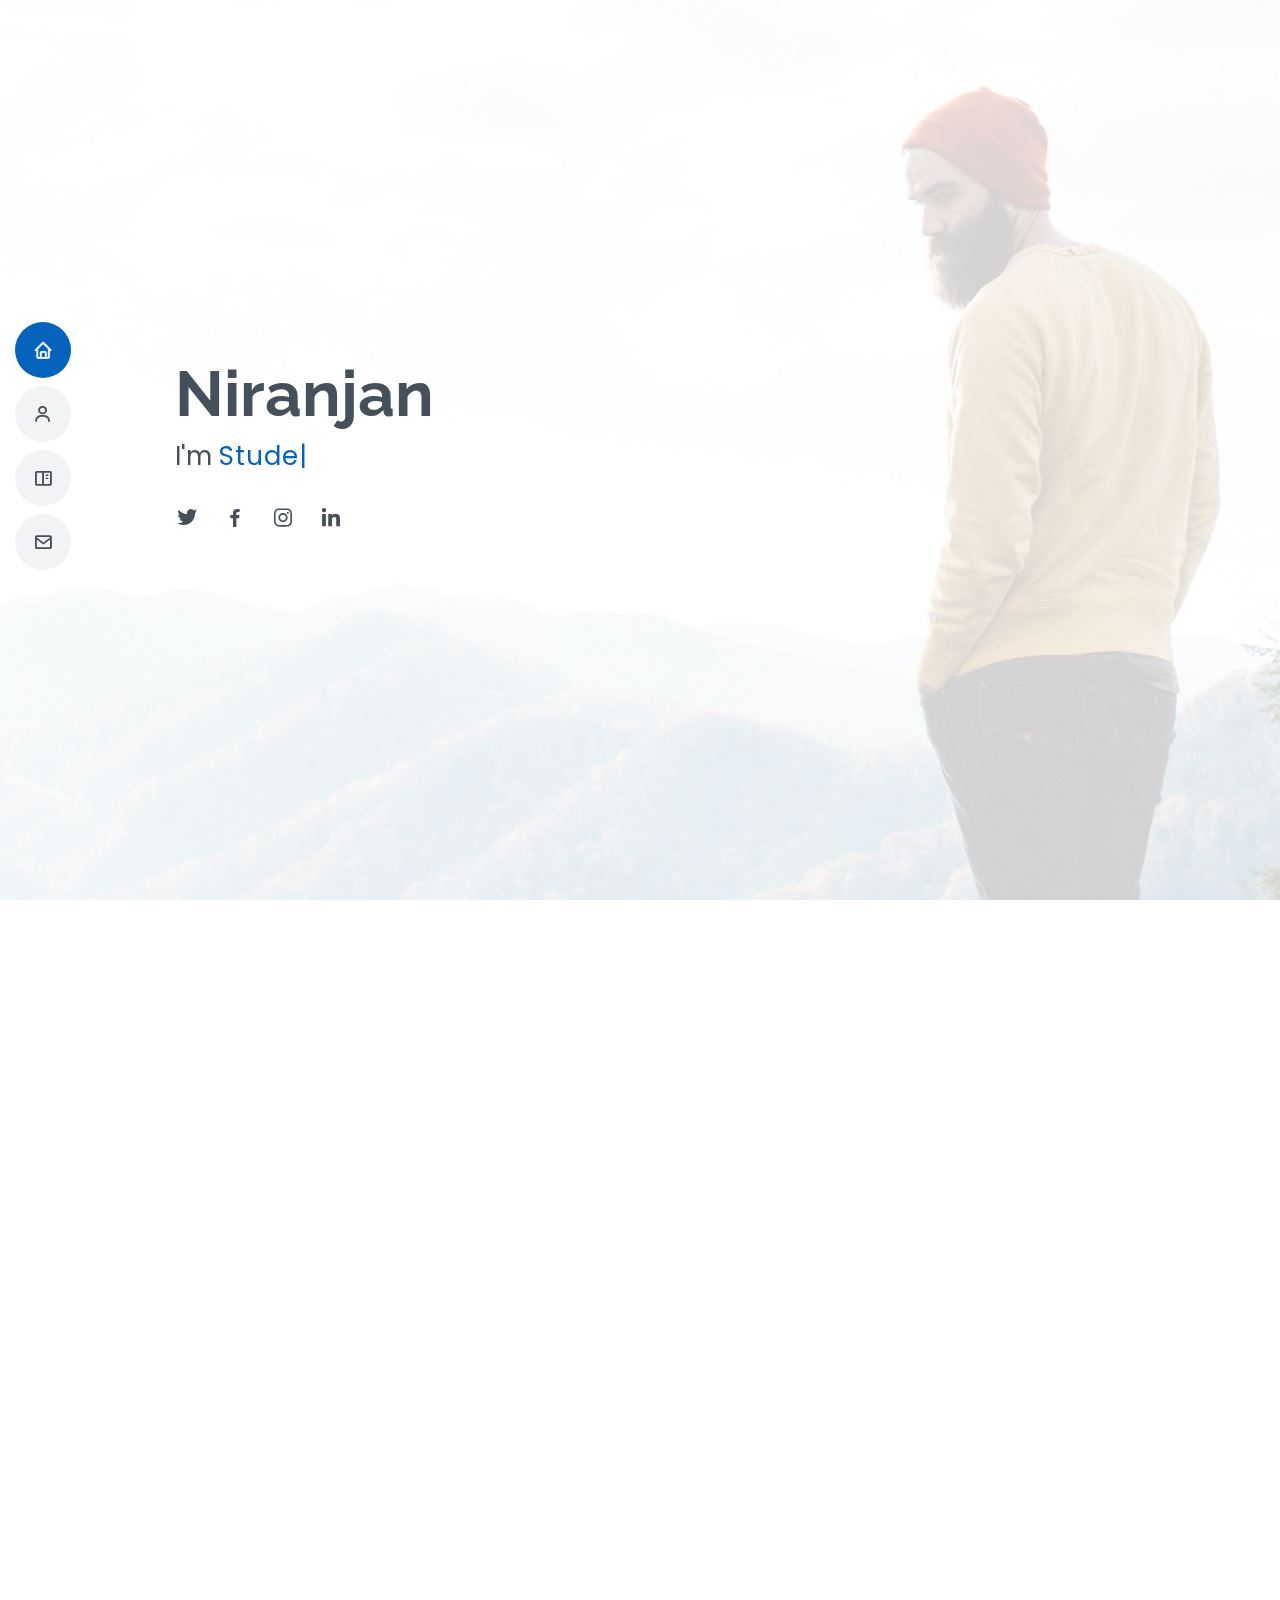
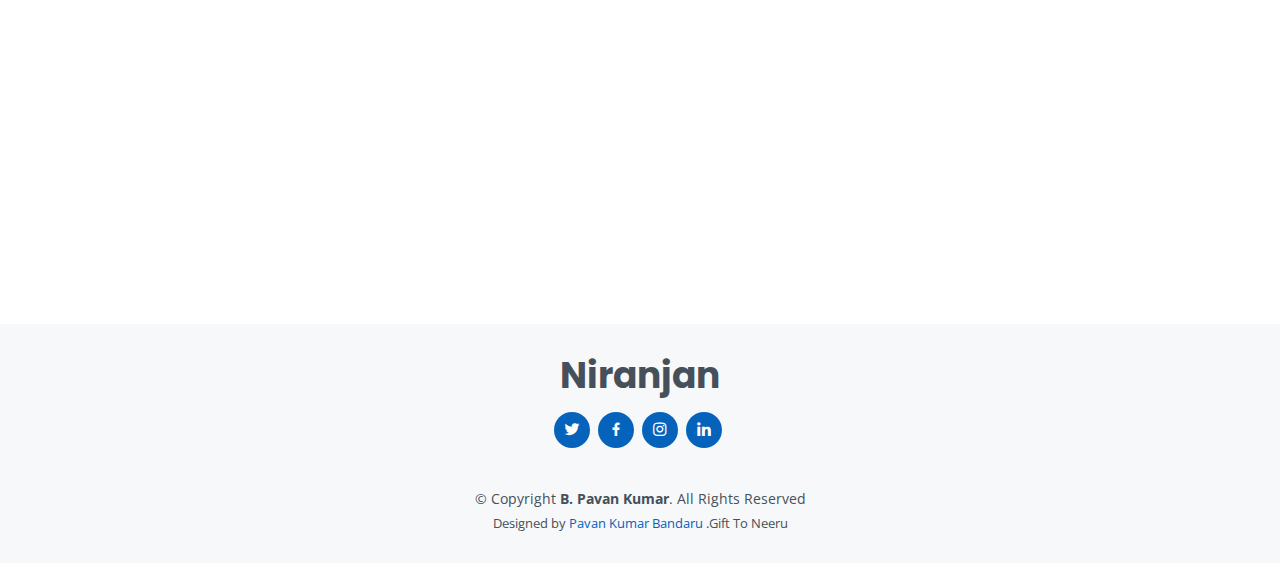
<file: index.html>
<!DOCTYPE html>
<html lang="en">

<head>
  <meta charset="utf-8">
  <meta content="width=device-width, initial-scale=1.0" name="viewport">

  <title>Niranjan - Neeru</title>
  <meta content="" name="descriptison">
  <meta content="" name="keywords">

  <!-- Favicons -->
  <link href="assets/img/favicon.png" rel="icon">
  <link href="assets/img/apple-touch-icon.png" rel="apple-touch-icon">

  <!-- Google Fonts -->
  <link href="https://fonts.googleapis.com/css?family=Open+Sans:300,300i,400,400i,600,600i,700,700i|Raleway:300,300i,400,400i,500,500i,600,600i,700,700i|Poppins:300,300i,400,400i,500,500i,600,600i,700,700i" rel="stylesheet">

  <!-- Vendor CSS Files -->
  <link href="assets/vendor/bootstrap/css/bootstrap.min.css" rel="stylesheet">
  <link href="assets/vendor/icofont/icofont.min.css" rel="stylesheet">
  <link href="assets/vendor/boxicons/css/boxicons.min.css" rel="stylesheet">
  <link href="assets/vendor/venobox/venobox.css" rel="stylesheet">
  <link href="assets/vendor/owl.carousel/assets/owl.carousel.min.css" rel="stylesheet">
  <link href="assets/vendor/aos/aos.css" rel="stylesheet">

  <!-- Template Main CSS File -->
  <link href="assets/css/style.css" rel="stylesheet">
</head>

<body>

  <!-- ======= Mobile nav toggle button ======= -->
  <button type="button" class="mobile-nav-toggle d-xl-none"><i class="icofont-navigation-menu"></i></button>

  <!-- ======= Header ======= -->
  <header id="header" class="d-flex flex-column justify-content-center">

    <nav class="nav-menu">
      <ul>
        <li class="active"><a href="#hero"><i class="bx bx-home"></i> <span>Home</span></a></li>
        <li><a href="#about"><i class="bx bx-user"></i> <span>About</span></a></li>
        <!-- li><a href="#resume"><i class="bx bx-file-blank"></i> <span>Resume</span></a></li> -->
        <li><a href="#portfolio"><i class="bx bx-book-content"></i> <span>Gallery Vault</span></a></li>
        <!--<li><a href="#services"><i class="bx bx-server"></i> <span>Services</span></a></li> -->
        <li><a href="#contact"><i class="bx bx-envelope"></i> <span>Contact</span></a></li>
      </ul>
    </nav><!-- .nav-menu -->

  </header><!-- End Header -->

  <!-- ======= Hero Section ======= -->
  <section id="hero" class="d-flex flex-column justify-content-center">
    <div class="container" data-aos="zoom-in" data-aos-delay="100">
      <h1>Niranjan</h1>
      <p>I'm <span class="typed" data-typed-items="Student, Programmer, Devloper"></span></p>


      <div class="social-links">
        <a href="https://mobile.twitter.com/Bpavankumarban1" class="twitter"><i class="bx bxl-twitter"></i></a>
        <a href="https://www.facebook.com/niranjan.neeru.108" class="facebook"><i class="bx bxl-facebook"></i></a>
        <a href="https://instagram.com/neeru14114?igshid=x6ccr3t9c3j7" class="instagram"><i class="bx bxl-instagram"></i></a>
        <a href="https://www.linkedin.com/in/b-pavan-kumar-a857451bb" class="linkedin"><i class="bx bxl-linkedin"></i></a>
      </div>
    </div>


  </section><!-- End Hero -->

  <main id="main">



    <!-- ======= About Section ======= -->
    <section id="about" class="about">
      <div class="container" data-aos="fade-up">

        <div class="section-title">
          <h2>About</h2>
          <p>Hi, My name is Niranjan iam a programmer and Student. I will Devlope the Web Based Applications like Websites and WebApps with my Lovely Team.</p>
        </div>

        <div class="row">
          <div class="col-lg-4">
            <img src="assets/img/profile-img.jpg" class="img-fluid" alt="">
          </div>
          <div class="col-lg-8 pt-4 pt-lg-0 content">
            <h3>Student &amp; Programmer</h3>
            <!-- <p class="font-italic">
              Lorem ipsum dolor sit amet, consectetur adipiscing elit, sed do eiusmod tempor incididunt ut labore et dolore
              magna aliqua.
            </p> -->
            <div class="row">
              <div class="col-lg-6">
                <ul>
                  <li><i class="icofont-rounded-right"></i> <strong>Birthday:</strong> 3 Mar 2003</li>
                  <li><i class="icofont-rounded-right"></i> <strong>Website:</strong> www.cyberfoxtechnology.tk</li>
                  <li><i class="icofont-rounded-right"></i> <strong>Phone:</strong> +91 99895 36264</li>
                  <li><i class="icofont-rounded-right"></i> <strong>City:</strong> Pileru, Chittor, AP, India</li>
                </ul>
              </div>
              <div class="col-lg-6">
                <ul>
                  <li><i class="icofont-rounded-right"></i> <strong>Age:</strong> 18+</li>
                  <li><i class="icofont-rounded-right"></i> <strong>Degree:</strong> Diploma</li>
                  <li><i class="icofont-rounded-right"></i> <strong>E-mail:</strong> niranjanneeruvemula@gmail.com</li>
                  <li><i class="icofont-rounded-right"></i> <strong>Freelance:</strong> Not Available</li>
                </ul>
              </div>
            </div>
            <p>
              <p>Dummy Text</p>

              Officiis eligendi itaque labore et dolorum mollitia officiis optio vero. Quisquam sunt adipisci omnis et ut. Nulla accusantium dolor incidunt officia tempore. Et eius omnis.
              Cupiditate ut dicta maxime officiis quidem quia. Sed et consectetur qui quia repellendus itaque neque. Aliquid amet quidem ut quaerat cupiditate. Ab et eum qui repellendus omnis culpa magni laudantium dolores.
            </p>
          </div>
        </div>
      </div>
    </section>
    <!-- End About Section -->

    <!-- ======= Facts Section ======= -->
    <section id="facts" class="facts">
      <div class="container" data-aos="fade-up">

        <div class="section-title">
          <h2>Facts</h2>
          <p>A company, abbreviated as co., is a legal entity representing an association of people, whether natural, legal or a mixture of both, with a specific objective. Company members share a common purpose and unite to achieve specific, declared goals. Companies take various forms, such as voluntary associations, which may include nonprofit organizations, business entities, whose aim is generating profit financial entities and banks, programs or educational institutions.</p>
        </div>

        <div class="row">

          <div class="col-lg-3 col-md-6">
            <div class="count-box">
              <i class="icofont-simple-smile"></i>
              <span data-toggle="counter-up">232</span>
              <p>Happy Clients</p>
            </div>
          </div>

          <div class="col-lg-3 col-md-6 mt-5 mt-md-0">
            <div class="count-box">
              <i class="icofont-document-folder"></i>
              <span data-toggle="counter-up">521</span>
              <p>Projects</p>
            </div>
          </div>

          <div class="col-lg-3 col-md-6 mt-5 mt-lg-0">
            <div class="count-box">
              <i class="icofont-live-support"></i>
              <span data-toggle="counter-up">1,463</span>
              <p>Hours Of Support</p>
            </div>
          </div>

          <div class="col-lg-3 col-md-6 mt-5 mt-lg-0">
            <div class="count-box">
              <i class="icofont-users-alt-5"></i>
              <span data-toggle="counter-up">15</span>
              <p>Hard Workers</p>
            </div>
          </div>

        </div>

      </div>
    </section><!-- End Facts Section -->

    <!-- ======= Skills Section ======= -->
    <section id="skills" class="skills section-bg">
      <div class="container" data-aos="fade-up">

        <div class="section-title">
          <h2>Skills</h2>
          <p>Highly creative and upbeat Programmer with 6 years’ experience building social media presence for real estate professionals and small business owners. Well-versed in social media marketing and analytics, content writing, video editing, and digital photography.</p>
        </div>

        <div class="row skills-content">

          <div class="col-lg-6">

            <div class="progress">
              <span class="skill">C language <i class="val">100%</i></span>
              <div class="progress-bar-wrap">
                <div class="progress-bar" role="progressbar" aria-valuenow="100" aria-valuemin="0" aria-valuemax="100"></div>
              </div>
            </div>

            <div class="progress">
              <span class="skill">Java <i class="val">90%</i></span>
              <div class="progress-bar-wrap">
                <div class="progress-bar" role="progressbar" aria-valuenow="90" aria-valuemin="0" aria-valuemax="100"></div>
              </div>
            </div>

            <div class="progress">
              <span class="skill">JavaScript <i class="val">85%</i></span>
              <div class="progress-bar-wrap">
                <div class="progress-bar" role="progressbar" aria-valuenow="75" aria-valuemin="0" aria-valuemax="100"></div>
              </div>
            </div>

          </div>

          <div class="col-lg-6">

            <div class="progress">
              <span class="skill">HTML/CSS <i class="val">80%</i></span>
              <div class="progress-bar-wrap">
                <div class="progress-bar" role="progressbar" aria-valuenow="80" aria-valuemin="0" aria-valuemax="100"></div>
              </div>
            </div>

            <div class="progress">
              <span class="skill">Python <i class="val">90%</i></span>
              <div class="progress-bar-wrap">
                <div class="progress-bar" role="progressbar" aria-valuenow="90" aria-valuemin="0" aria-valuemax="100"></div>
              </div>
            </div>

            <div class="progress">
              <span class="skill">PHP <i class="val">55%</i></span>
              <div class="progress-bar-wrap">
                <div class="progress-bar" role="progressbar" aria-valuenow="55" aria-valuemin="0" aria-valuemax="100"></div>
              </div>
            </div>

          </div>

        </div>

      </div>
    </section><!-- End Skills Section -->






<!-- 

if you want to add the resume section then copy and past the code frome res.html

-->








    <!-- ======= Portfolio Section ======= -->
    <section id="portfolio" class="portfolio section-bg">
      <div class="container" data-aos="fade-up">

        <div class="section-title">
          <h2>Gallery Vault</h2>
        </div>

        <div class="row">
          <div class="col-lg-12 d-flex justify-content-center" data-aos="fade-up" data-aos-delay="100">
            <ul id="portfolio-flters">
              <li data-filter="*" class="filter-active">Photos</li>
             <!-- <li data-filter=".filter-app">App</li>
              <li data-filter=".filter-card">Card</li>
              <li data-filter=".filter-web">Web</li>
            -->
            </ul>
          </div>
        </div>

        <div class="row portfolio-container" data-aos="fade-up" data-aos-delay="200">

          <div class="col-lg-4 col-md-6 portfolio-item filter-app">
            <div class="portfolio-wrap">
              <img src="assets/img/portfolio/p1.jpeg" class="img-fluid" alt="">
              <div class="portfolio-info">
                <h4>App 1</h4>
                <p>App</p>
                <div class="portfolio-links">
                  <a href="assets/img/portfolio/p1.jpeg" data-gall="portfolioGallery" class="venobox" title="App 1"><i class="bx bx-plus"></i></a>
                  <a href="portfolio-details.html" data-gall="portfolioDetailsGallery" data-vbtype="iframe" class="venobox" title="Portfolio Details"><i class="bx bx-link"></i></a>
                </div>
              </div>
            </div>
          </div>

          <div class="col-lg-4 col-md-6 portfolio-item filter-web">
            <div class="portfolio-wrap">
              <img src="assets/img/portfolio/p2.jpeg" class="img-fluid" alt="">
              <div class="portfolio-info">
                <h4>Web 3</h4>
                <p>Web</p>
                <div class="portfolio-links">
                  <a href="assets/img/portfolio/p2.jpeg" data-gall="portfolioGallery" class="venobox" title="Web 3"><i class="bx bx-plus"></i></a>
                  <a href="portfolio-details.html" data-gall="portfolioDetailsGallery" data-vbtype="iframe" class="venobox" title="Portfolio Details"><i class="bx bx-link"></i></a>
                </div>
              </div>
            </div>
          </div>

          <div class="col-lg-4 col-md-6 portfolio-item filter-app">
            <div class="portfolio-wrap">
              <img src="assets/img/portfolio/p3.jpeg" class="img-fluid" alt="">
              <div class="portfolio-info">
                <h4>App 2</h4>
                <p>App</p>
                <div class="portfolio-links">
                  <a href="assets/img/portfolio/p3.jpeg" data-gall="portfolioGallery" class="venobox" title="App 2"><i class="bx bx-plus"></i></a>
                  <a href="portfolio-details.html" data-gall="portfolioDetailsGallery" data-vbtype="iframe" class="venobox" title="Portfolio Details"><i class="bx bx-link"></i></a>
                </div>
              </div>
            </div>
          </div>

          <div class="col-lg-4 col-md-6 portfolio-item filter-card">
            <div class="portfolio-wrap">
              <img src="assets/img/portfolio/p4.jpeg" class="img-fluid" alt="">
              <div class="portfolio-info">
                <h4>Card 2</h4>
                <p>Card</p>
                <div class="portfolio-links">
                  <a href="assets/img/portfolio/p4.jpeg" data-gall="portfolioGallery" class="venobox" title="Card 2"><i class="bx bx-plus"></i></a>
                  <a href="portfolio-details.html" data-gall="portfolioDetailsGallery" data-vbtype="iframe" class="venobox" title="Portfolio Details"><i class="bx bx-link"></i></a>
                </div>
              </div>
            </div>
          </div>

          <div class="col-lg-4 col-md-6 portfolio-item filter-web">
            <div class="portfolio-wrap">
              <img src="assets/img/portfolio/p5.jpeg" class="img-fluid" alt="">
              <div class="portfolio-info">
                <h4>Web 2</h4>
                <p>Web</p>
                <div class="portfolio-links">
                  <a href="assets/img/portfolio/p5.jpeg" data-gall="portfolioGallery" class="venobox" title="Web 2"><i class="bx bx-plus"></i></a>
                  <a href="portfolio-details.html" data-gall="portfolioDetailsGallery" data-vbtype="iframe" class="venobox" title="Portfolio Details"><i class="bx bx-link"></i></a>
                </div>
              </div>
            </div>
          </div>

          <div class="col-lg-4 col-md-6 portfolio-item filter-app">
            <div class="portfolio-wrap">
              <img src="assets/img/portfolio/p6.jpeg" class="img-fluid" alt="">
              <div class="portfolio-info">
                <h4>App 3</h4>
                <p>App</p>
                <div class="portfolio-links">
                  <a href="assets/img/portfolio/p6.jpeg" data-gall="portfolioGallery" class="venobox" title="App 3"><i class="bx bx-plus"></i></a>
                </div>
              </div>
            </div>
          </div>

          <div class="col-lg-4 col-md-6 portfolio-item filter-card">
            <div class="portfolio-wrap">
              <img src="assets/img/portfolio/p7.jpeg" class="img-fluid" alt="">
              <div class="portfolio-info">
                <h4>Card 1</h4>
                <p>Card</p>
                <div class="portfolio-links">
                  <a href="assets/img/portfolio/p7.jpeg" data-gall="portfolioGallery" class="venobox" title="Card 1"><i class="bx bx-plus"></i></a>
                  <a href="portfolio-details.html" data-gall="portfolioDetailsGallery" data-vbtype="iframe" class="venobox" title="Portfolio Details"><i class="bx bx-link"></i></a>
                </div>
              </div>
            </div>
          </div>

          <div class="col-lg-4 col-md-6 portfolio-item filter-card">
            <div class="portfolio-wrap">
              <img src="assets/img/portfolio/p8.jpeg" class="img-fluid" alt="">
              <div class="portfolio-info">
                <h4>Card 3</h4>
                <p>Card</p>
                <div class="portfolio-links">
                  <a href="assets/img/portfolio/p8.jpeg" data-gall="portfolioGallery" class="venobox" title="Card 3"><i class="bx bx-plus"></i></a>
                  <a href="portfolio-details.html" data-gall="portfolioDetailsGallery" data-vbtype="iframe" class="venobox" title="Portfolio Details"><i class="bx bx-link"></i></a>
                </div>
              </div>
            </div>
          </div>

          <div class="col-lg-4 col-md-6 portfolio-item filter-web">
            <div class="portfolio-wrap">
              <img src="assets/img/portfolio/p9.jpeg" class="img-fluid" alt="">
              <div class="portfolio-info">
                <h4>Web 3</h4>
                <p>Web</p>
                <div class="portfolio-links">
                  <a href="assets/img/portfolio/p9.jpeg" data-gall="portfolioGallery" class="venobox" title="Web 3"><i class="bx bx-plus"></i></a>
                  <a href="portfolio-details.html" data-gall="portfolioDetailsGallery" data-vbtype="iframe" class="venobox" title="Portfolio Details"><i class="bx bx-link"></i></a>
                </div>
              </div>
            </div>
          </div>

        </div>

      </div>
    </section><!-- End Portfolio Section -->








    <!-- ======= Services Section ======= -->
    <!--
    <section id="services" class="services">
      <div class="container" data-aos="fade-up">

        <div class="section-title">
          <h2>Services</h2>
          <p>Magnam dolores commodi suscipit. Necessitatibus eius consequatur ex aliquid fuga eum quidem. Sit sint consectetur velit. Quisquam quos quisquam cupiditate. Et nemo qui impedit suscipit alias ea. Quia fugiat sit in iste officiis commodi quidem hic quas.</p>
        </div>

        <div class="row">

          <div class="col-lg-4 col-md-6 d-flex align-items-stretch" data-aos="zoom-in" data-aos-delay="100">
            <div class="icon-box iconbox-blue">
              <div class="icon">
                <svg width="100" height="100" viewBox="0 0 600 600" xmlns="http://www.w3.org/2000/svg">
                  <path stroke="none" stroke-width="0" fill="#f5f5f5" d="M300,521.0016835830174C376.1290562159157,517.8887921683347,466.0731472004068,529.7835943286574,510.70327084640275,468.03025145048787C554.3714126377745,407.6079735673963,508.03601936045806,328.9844924480964,491.2728898941984,256.3432110539036C474.5976632858925,184.082847569629,479.9380746630129,96.60480741107993,416.23090153303,58.64404602377083C348.86323505073057,18.502131276798302,261.93793281208167,40.57373210992963,193.5410806939664,78.93577620505333C130.42746243093433,114.334589627462,98.30271207620316,179.96522072025542,76.75703585869454,249.04625023123273C51.97151888228291,328.5150500222984,13.704378332031375,421.85034740162234,66.52175969318436,486.19268352777647C119.04800174914682,550.1803526380478,217.28368757567262,524.383925680826,300,521.0016835830174"></path>
                </svg>
                <i class="bx bxl-dribbble"></i>
              </div>
              <h4><a href="">Lorem Ipsum</a></h4>
              <p>Voluptatum deleniti atque corrupti quos dolores et quas molestias excepturi</p>
            </div>
          </div>

          <div class="col-lg-4 col-md-6 d-flex align-items-stretch mt-4 mt-md-0" data-aos="zoom-in" data-aos-delay="200">
            <div class="icon-box iconbox-orange ">
              <div class="icon">
                <svg width="100" height="100" viewBox="0 0 600 600" xmlns="http://www.w3.org/2000/svg">
                  <path stroke="none" stroke-width="0" fill="#f5f5f5" d="M300,582.0697525312426C382.5290701553225,586.8405444964366,449.9789794690241,525.3245884688669,502.5850820975895,461.55621195738473C556.606425686781,396.0723002908107,615.8543463187945,314.28637112970534,586.6730223649479,234.56875336149918C558.9533121215079,158.8439757836574,454.9685369536778,164.00468322053177,381.49747125262974,130.76875717737553C312.15926192815925,99.40240125094834,248.97055460311594,18.661163978235184,179.8680185752513,50.54337015887873C110.5421016452524,82.52863877960104,119.82277516462835,180.83849132639028,109.12597500060166,256.43424936330496C100.08760227029461,320.3096726198365,92.17705696193138,384.0621239912766,124.79988738764834,439.7174275375508C164.83382741302287,508.01625554203684,220.96474134820875,577.5009287672846,300,582.0697525312426"></path>
                </svg>
                <i class="bx bx-file"></i>
              </div>
              <h4><a href="">Sed Perspiciatis</a></h4>
              <p>Duis aute irure dolor in reprehenderit in voluptate velit esse cillum dolore</p>
            </div>
          </div>

          <div class="col-lg-4 col-md-6 d-flex align-items-stretch mt-4 mt-lg-0" data-aos="zoom-in" data-aos-delay="300">
            <div class="icon-box iconbox-pink">
              <div class="icon">
                <svg width="100" height="100" viewBox="0 0 600 600" xmlns="http://www.w3.org/2000/svg">
                  <path stroke="none" stroke-width="0" fill="#f5f5f5" d="M300,541.5067337569781C382.14930387511276,545.0595476570109,479.8736841581634,548.3450877840088,526.4010558755058,480.5488172755941C571.5218469581645,414.80211281144784,517.5187510058486,332.0715597781072,496.52539010469104,255.14436215662573C477.37192572678356,184.95920475031193,473.57363656557914,105.61284051026155,413.0603344069578,65.22779650032875C343.27470386102294,18.654635553484475,251.2091493199835,5.337323636656869,175.0934190732945,40.62881213300186C97.87086631185822,76.43348514350839,51.98124368387456,156.15599469081315,36.44837278890362,239.84606092416172C21.716077023791087,319.22268207091537,43.775223500013084,401.1760424656574,96.891909868211,461.97329694683043C147.22146801428983,519.5804099606455,223.5754009179313,538.201503339737,300,541.5067337569781"></path>
                </svg>
                <i class="bx bx-tachometer"></i>
              </div>
              <h4><a href="">Magni Dolores</a></h4>
              <p>Excepteur sint occaecat cupidatat non proident, sunt in culpa qui officia</p>
            </div>
          </div>

          <div class="col-lg-4 col-md-6 d-flex align-items-stretch mt-4" data-aos="zoom-in" data-aos-delay="100">
            <div class="icon-box iconbox-yellow">
              <div class="icon">
                <svg width="100" height="100" viewBox="0 0 600 600" xmlns="http://www.w3.org/2000/svg">
                  <path stroke="none" stroke-width="0" fill="#f5f5f5" d="M300,503.46388370962813C374.79870501325706,506.71871716319447,464.8034551963731,527.1746412648533,510.4981551193396,467.86667711651364C555.9287308511215,408.9015244558933,512.6030010748507,327.5744911775523,490.211057578863,256.5855673507754C471.097692560561,195.9906835881958,447.69079081568157,138.11976852964426,395.19560036434837,102.3242989838813C329.3053358748298,57.3949838291264,248.02791733380457,8.279543830951368,175.87071277845988,42.242879143198664C103.41431057327972,76.34704239035025,93.79494320519305,170.9812938413882,81.28167332365135,250.07896920659033C70.17666984294237,320.27484674793965,64.84698225790005,396.69656628748305,111.28512138212992,450.4950937839243C156.20124167950087,502.5303643271138,231.32542653798444,500.4755392045468,300,503.46388370962813"></path>
                </svg>
                <i class="bx bx-layer"></i>
              </div>
              <h4><a href="">Nemo Enim</a></h4>
              <p>At vero eos et accusamus et iusto odio dignissimos ducimus qui blanditiis</p>
            </div>
          </div>

          <div class="col-lg-4 col-md-6 d-flex align-items-stretch mt-4" data-aos="zoom-in" data-aos-delay="200">
            <div class="icon-box iconbox-red">
              <div class="icon">
                <svg width="100" height="100" viewBox="0 0 600 600" xmlns="http://www.w3.org/2000/svg">
                  <path stroke="none" stroke-width="0" fill="#f5f5f5" d="M300,532.3542879108572C369.38199826031484,532.3153073249985,429.10787420159085,491.63046689027357,474.5244479745417,439.17860296908856C522.8885846962883,383.3225815378663,569.1668002868075,314.3205725914397,550.7432151929288,242.7694973846089C532.6665558377875,172.5657663291529,456.2379748765914,142.6223662098291,390.3689995646985,112.34683881706744C326.66090330228417,83.06452184765237,258.84405631176094,53.51806209861945,193.32584062364296,78.48882559362697C121.61183558270385,105.82097193414197,62.805066853699245,167.19869350419734,48.57481801355237,242.6138429142374C34.843463184063346,315.3850353017275,76.69343916112496,383.4422959591041,125.22947124332185,439.3748458443577C170.7312796277747,491.8107796887764,230.57421082200815,532.3932930995766,300,532.3542879108572"></path>
                </svg>
                <i class="bx bx-slideshow"></i>
              </div>
              <h4><a href="">Dele Cardo</a></h4>
              <p>Quis consequatur saepe eligendi voluptatem consequatur dolor consequuntur</p>
            </div>
          </div>

          <div class="col-lg-4 col-md-6 d-flex align-items-stretch mt-4" data-aos="zoom-in" data-aos-delay="300">
            <div class="icon-box iconbox-teal">
              <div class="icon">
                <svg width="100" height="100" viewBox="0 0 600 600" xmlns="http://www.w3.org/2000/svg">
                  <path stroke="none" stroke-width="0" fill="#f5f5f5" d="M300,566.797414625762C385.7384707136149,576.1784315230908,478.7894351017131,552.8928747891023,531.9192734346935,484.94944893311C584.6109503024035,417.5663521118492,582.489472248146,322.67544863468447,553.9536738515405,242.03673114598146C529.1557734026468,171.96086150256528,465.24506316201064,127.66468636344209,395.9583748389544,100.7403814666027C334.2173773831606,76.7482773500951,269.4350130405921,84.62216499799875,207.1952322260088,107.2889140133804C132.92018162631612,134.33871894543012,41.79353780512637,160.00259165414826,22.644507872594943,236.69541883565114C3.319112789854554,314.0945973066697,72.72355303640163,379.243833228382,124.04198916343866,440.3218312028393C172.9286146004772,498.5055451809895,224.45579914871206,558.5317968840102,300,566.797414625762"></path>
                </svg>
                <i class="bx bx-arch"></i>
              </div>
              <h4><a href="">Divera Don</a></h4>
              <p>Modi nostrum vel laborum. Porro fugit error sit minus sapiente sit aspernatur</p>
            </div>
          </div>

        </div>

      </div>
    </section><!-- End Services Section -->






    <!-- ======= Testimonials Section ======= -->
    <section id="testimonials" class="testimonials section-bg">
      <div class="container" data-aos="fade-up">

        <div class="section-title">
          <h2>Team</h2>
        </div>

        <div class="owl-carousel testimonials-carousel" data-aos="zoom-in" data-aos-delay="100">

          <div class="testimonial-item">
            <img src="assets/img/testimonials/testimonials-1.jpg" class="testimonial-img" alt="">
            <h3>Pavan Kumar</h3>
            <h4>Ceo &amp; Founder</h4>
            <p>
              <i class="bx bxs-quote-alt-left quote-icon-left"></i>
              Proin iaculis purus consequat sem cure digni ssim donec porttitora entum suscipit rhoncus. Accusantium quam, ultricies eget id, aliquam eget nibh et. Maecen aliquam, risus at semper.
              <i class="bx bxs-quote-alt-right quote-icon-right"></i>
            </p>
          </div>

          <div class="testimonial-item">
            <img src="assets/img/testimonials/testimonials-2.jpg" class="testimonial-img" alt="">
            <h3>Mallikarjuna</h3>
            <h4>Designer</h4>
            <p>
              <i class="bx bxs-quote-alt-left quote-icon-left"></i>
              Export tempor illum tamen malis malis eram quae irure esse labore quem cillum quid cillum eram malis quorum velit fore eram velit sunt aliqua noster fugiat irure amet legam anim culpa.
              <i class="bx bxs-quote-alt-right quote-icon-right"></i>
            </p>
          </div>

          <div class="testimonial-item">
            <img src="assets/img/testimonials/testimonials-3.jpg" class="testimonial-img" alt="">
            <h3>Niranjan</h3>
            <h4>Owner</h4>
            <p>
              <i class="bx bxs-quote-alt-left quote-icon-left"></i>
              Enim nisi quem export duis labore cillum quae magna enim sint quorum nulla quem veniam duis minim tempor labore quem eram duis noster aute amet eram fore quis sint minim.
              <i class="bx bxs-quote-alt-right quote-icon-right"></i>
            </p>
          </div>
<!--
          <div class="testimonial-item">
            <img src="assets/img/testimonials/testimonials-4.jpg" class="testimonial-img" alt="">
            <h3>Matt Brandon</h3>
            <h4>Freelancer</h4>
            <p>
              <i class="bx bxs-quote-alt-left quote-icon-left"></i>
              Fugiat enim eram quae cillum dolore dolor amet nulla culpa multos export minim fugiat minim velit minim dolor enim duis veniam ipsum anim magna sunt elit fore quem dolore labore illum veniam.
              <i class="bx bxs-quote-alt-right quote-icon-right"></i>
            </p>
          </div>

          <div class="testimonial-item">
            <img src="assets/img/testimonials/testimonials-5.jpg" class="testimonial-img" alt="">
            <h3>John Larson</h3>
            <h4>Entrepreneur</h4>
            <p>
              <i class="bx bxs-quote-alt-left quote-icon-left"></i>
              Quis quorum aliqua sint quem legam fore sunt eram irure aliqua veniam tempor noster veniam enim culpa labore duis sunt culpa nulla illum cillum fugiat legam esse veniam culpa fore nisi cillum quid.
              <i class="bx bxs-quote-alt-right quote-icon-right"></i>
            </p>
          </div> -->

        </div>

      </div>
    </section><!-- End Testimonials Section -->

    <!-- ======= Contact Section ======= -->
    <section id="contact" class="contact">
      <div class="container" data-aos="fade-up">

        <div class="section-title">
          <h2>Contact</h2>
        </div>

        <div class="row mt-1">

          <div class="col-lg-4">
            <div class="info">
              <div class="address">
                <i class="icofont-google-map"></i>
                <h4>Location:</h4>
                <p>Pileru, Chittor, AP, India</p>
              </div>

              <div class="email">
                <i class="icofont-envelope"></i>
                <h4>Email:</h4>
                <p>niranjanneeruvemula998@gmail.com</p>
              </div>

              <div class="phone">
                <i class="icofont-phone"></i>
                <h4>Call:</h4>
                <p>+91 99895 36264</p>
              </div>

            </div>

          </div>

          <div class="col-lg-8 mt-5 mt-lg-0">

            <form action="forms/contact.php" method="post" role="form" class="php-email-form">
              <div class="form-row">
                <div class="col-md-6 form-group">
                  <input type="text" name="name" class="form-control" id="name" placeholder="Your Name" data-rule="minlen:4" data-msg="Please enter at least 4 chars" />
                  <div class="validate"></div>
                </div>
                <div class="col-md-6 form-group">
                  <input type="email" class="form-control" name="email" id="email" placeholder="Your Email" data-rule="email" data-msg="Please enter a valid email" />
                  <div class="validate"></div>
                </div>
              </div>
              <div class="form-group">
                <input type="text" class="form-control" name="subject" id="subject" placeholder="Subject" data-rule="minlen:4" data-msg="Please enter at least 8 chars of subject" />
                <div class="validate"></div>
              </div>
              <div class="form-group">
                <textarea class="form-control" name="message" rows="5" data-rule="required" data-msg="Please write something for us" placeholder="Message"></textarea>
                <div class="validate"></div>
              </div>
              <div class="mb-3">
                <div class="loading">Loading</div>
                <div class="error-message"></div>
                <div class="sent-message">Your message has been sent. Thank you!</div>
              </div>
              <div class="text-center"><button type="submit">Send Message</button></div>
            </form>

          </div>

        </div>

      </div>
    </section><!-- End Contact Section -->

  </main><!-- End # -->

  <!-- ======= Footer ======= -->
  <footer id="footer">
    <div class="container">
      <h3>Niranjan</h3>
      <!-- <p>Et aut eum quis fuga eos sunt ipsa nihil. Labore corporis magni eligendi fuga maxime saepe commodi placeat.</p> -->
      <div class="social-links">
        <a href="https://mobile.twitter.com/Bpavankumarban1" class="twitter"><i class="bx bxl-twitter"></i></a>
        <a href="https://www.facebook.com/niranjan.neeru.108" class="facebook"><i class="bx bxl-facebook"></i></a>
        <a href="https://instagram.com/neeru14114?igshid=x6ccr3t9c3j7" class="instagram"><i class="bx bxl-instagram"></i></a>
        <!-- <a href="#" class="google-plus"><i class="bx bxl-skype"></i></a> -->
        <a href="https://www.linkedin.com/in/b-pavan-kumar-a857451bb" class="linkedin"><i class="bx bxl-linkedin"></i></a>
      </div>
      <div class="copyright">
        &copy; Copyright <strong><span>B. Pavan Kumar</span></strong>. All Rights Reserved
      </div>
      <div class="credits">
        Designed by <a href="https://cyberfoxtechnology.tk/">Pavan Kumar Bandaru</a>
        <a>.Gift To Neeru</a>
      </div>
    </div>
  </footer><!-- End Footer -->

  <a href="#" class="back-to-top"><i class="bx bx-up-arrow-alt"></i></a>
  <div id="preloader"></div>

  <!-- Vendor JS Files -->
  <script src="assets/vendor/jquery/jquery.min.js"></script>
  <script src="assets/vendor/bootstrap/js/bootstrap.bundle.min.js"></script>
  <script src="assets/vendor/jquery.easing/jquery.easing.min.js"></script>
  <script src="assets/vendor/php-email-form/validate.js"></script>
  <script src="assets/vendor/waypoints/jquery.waypoints.min.js"></script>
  <script src="assets/vendor/counterup/counterup.min.js"></script>
  <script src="assets/vendor/isotope-layout/isotope.pkgd.min.js"></script>
  <script src="assets/vendor/venobox/venobox.min.js"></script>
  <script src="assets/vendor/owl.carousel/owl.carousel.min.js"></script>
  <script src="assets/vendor/typed.js/typed.min.js"></script>
  <script src="assets/vendor/aos/aos.js"></script>

  <!-- Template Main JS File -->
  <script src="assets/js/main.js"></script>

</body>

</html>
</file>
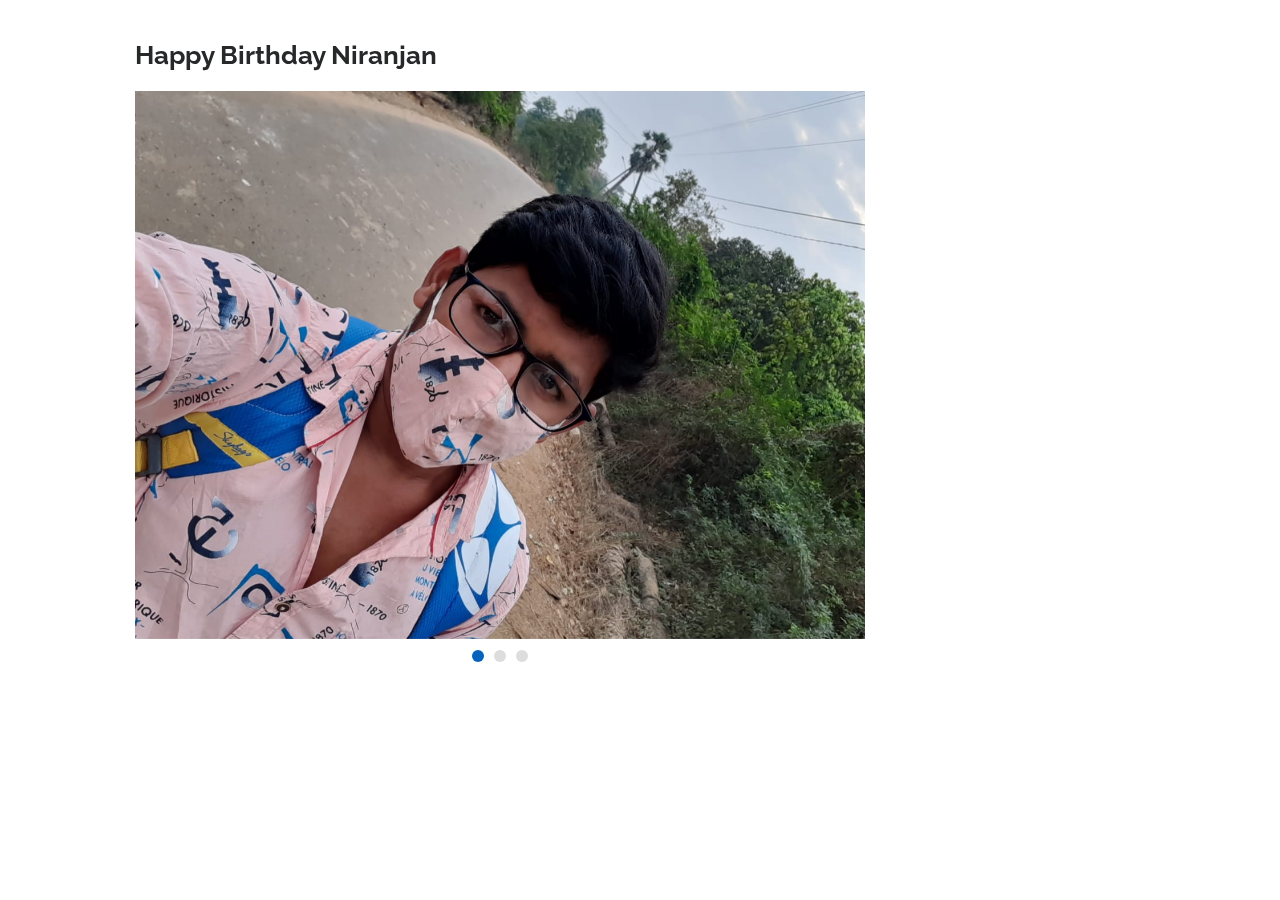
<file: portfolio-details.html>
<!DOCTYPE html>
<html lang="en">

<head>
  <meta charset="utf-8">
  <meta content="width=device-width, initial-scale=1.0" name="viewport">

  <title>Gallary Valute - Niranjans</title>
  <meta content="" name="descriptison">
  <meta content="" name="keywords">

  <!-- Favicons -->
  <link href="assets/img/favicon.png" rel="icon">
  <link href="assets/img/apple-touch-icon.png" rel="apple-touch-icon">

  <!-- Google Fonts -->
  <link href="https://fonts.googleapis.com/css?family=Open+Sans:300,300i,400,400i,600,600i,700,700i|Raleway:300,300i,400,400i,500,500i,600,600i,700,700i|Poppins:300,300i,400,400i,500,500i,600,600i,700,700i" rel="stylesheet">

  <!-- Vendor CSS Files -->
  <link href="assets/vendor/bootstrap/css/bootstrap.min.css" rel="stylesheet">
  <link href="assets/vendor/icofont/icofont.min.css" rel="stylesheet">
  <link href="assets/vendor/boxicons/css/boxicons.min.css" rel="stylesheet">
  <link href="assets/vendor/venobox/venobox.css" rel="stylesheet">
  <link href="assets/vendor/owl.carousel/assets/owl.carousel.min.css" rel="stylesheet">
  <link href="assets/vendor/aos/aos.css" rel="stylesheet">

  <!-- Template Main CSS File -->
  <link href="assets/css/style.css" rel="stylesheet">
</head>

<body>

  <main id="main">

    <!-- ======= Portfolio Details ======= -->
    <section id="portfolio-details" class="portfolio-details">
      <div class="container" data-aos="fade-up">

        <div class="row">

          <div class="col-lg-8">
            <h2 class="portfolio-title">Happy Birthday Niranjan</h2>
            <div class="owl-carousel portfolio-details-carousel">
              <img src="assets/img/portfolio/p10.jpeg" class="img-fluid" alt="">
              <img src="assets/img/portfolio/p11.jpeg" class="img-fluid" alt="">
              <img src="assets/img/portfolio/p12.jpeg" class="img-fluid" alt="">
            </div>

      </div>
    </section><!-- End Portfolio Details -->

  </main><!-- End #main -->

  <a href="#" class="back-to-top"><i class="bx bx-up-arrow-alt"></i></a>
  <div id="preloader"></div>

  <!-- Vendor JS Files -->
  <script src="assets/vendor/jquery/jquery.min.js"></script>
  <script src="assets/vendor/bootstrap/js/bootstrap.bundle.min.js"></script>
  <script src="assets/vendor/jquery.easing/jquery.easing.min.js"></script>
  <script src="assets/vendor/php-email-form/validate.js"></script>
  <script src="assets/vendor/waypoints/jquery.waypoints.min.js"></script>
  <script src="assets/vendor/counterup/counterup.min.js"></script>
  <script src="assets/vendor/isotope-layout/isotope.pkgd.min.js"></script>
  <script src="assets/vendor/venobox/venobox.min.js"></script>
  <script src="assets/vendor/owl.carousel/owl.carousel.min.js"></script>
  <script src="assets/vendor/typed.js/typed.min.js"></script>
  <script src="assets/vendor/aos/aos.js"></script>

  <!-- Template Main JS File -->
  <script src="assets/js/main.js"></script>

</body>

</html>
</file>
<file: assets/vendor/venobox/venobox.css>
/* ------ venobox.css --------*/
.vbox-overlay *, .vbox-overlay *:before, .vbox-overlay *:after{
    -webkit-backface-visibility: hidden;
    -webkit-box-sizing:border-box;
    -moz-box-sizing:border-box;
    box-sizing:border-box;
}
.vbox-overlay * { 
    -webkit-backface-visibility: visible;
    backface-visibility: visible;
}
.vbox-overlay{
    display: -webkit-flex;
    display: flex;
    -webkit-flex-direction: column;
    flex-direction: column;
    -webkit-justify-content: center;
    justify-content: center;
    -webkit-align-items: center;
    align-items: center;
    position: fixed;
    left: 0;
    top: 0;
    bottom: 0;
    right: 0;
    z-index: 999999;
}

/* ----- navigation ----- */
.vbox-title{
    width: 100%;
    height: 40px;
    float: left;
    text-align: center;
    line-height: 28px;
    font-size: 12px;
    padding: 6px 50px;
    overflow: hidden;
    position: fixed;
    display: none;
    left: 0;
    z-index: 89;
}
.vbox-close{
    cursor: pointer;
    position: fixed;
    top: -1px;
    right: 0;
    width: 50px;
    height: 40px;
    padding: 6px;
    display: block;
    background-position:10px center;
    overflow: hidden;
    font-size: 24px;
    line-height: 1;
    text-align: center;
    z-index: 99;
}
.vbox-left{
    cursor: pointer;
    position: fixed;
    left: 0;
    height: 40px;
    overflow: hidden;
    line-height: 28px;
    font-size: 12px;
    z-index: 99;
    display: flex;
    align-items:center;
}
.vbox-num{
    display: inline-block;
    margin: 6px 0 6px 15px;
}
/* ----- Social share ----- */
.vbox-share{
    line-height: 28px;
    font-size: 12px;
    overflow: hidden;
    position: fixed;
    left: 0;
    z-index: 98;
    display: flex;
    align-items:center;
    justify-content: center;
    width: 100%;
    text-align: center;
}
.vbox-share svg{
    max-height: 28px;
    width: 28px;
    z-index: 10;
    margin-left: 12px;
    margin-top: 6px;
    margin-bottom: 6px;
    vertical-align: middle;
}


/* ----- navigation ARROWS ----- */
.vbox-next, .vbox-prev{
    position: fixed;
    top: 50%;
    margin-top: -15px;
    overflow: hidden;
    cursor: pointer;
    display: block;
    width: 45px;
    height: 45px;
    z-index: 99;
}
.vbox-next span, .vbox-prev span{
    position: relative;
    width: 20px;
    height: 20px;
    border: 2px solid transparent;
    border-top-color: #B6B6B6;
    border-right-color: #B6B6B6;
    text-indent: -100px;
    position: absolute;
    top: 8px;
    display: block;
}
.vbox-prev{
    left: 15px;
}
.vbox-next{
    right: 15px;
}
.vbox-prev span{
    left: 10px;
    -ms-transform: rotate(-135deg);
    -webkit-transform: rotate(-135deg);
    transform: rotate(-135deg);
}
.vbox-next span{
    -ms-transform: rotate(45deg);
    -webkit-transform: rotate(45deg);
    transform: rotate(45deg);
    right: 10px;
}
/* ------- inline window ------ */
.vbox-inline{
    width: 420px;
    height: 315px;
    height: 70vh;
    padding: 10px;
    background: #fff;
    margin: 0 auto;
    overflow: auto;
    text-align: left;
}
/* ------- Video & iFrames window ------ */
.venoframe{
    max-width: 100%;
    width: 100%;
    border: none;
    width: 100%;
    height: 260px;
    height: 70vh;
}
.venoframe.vbvid{
    height: 260px;
}
@media (min-width: 768px) {
    .venoframe, .vbox-inline{
        width: 90%;
        height: 360px;
        height: 70vh;
    }
    .venoframe.vbvid{
        width: 640px;
        height: 360px;
    }
}
@media (min-width: 992px) {
    .venoframe, .vbox-inline{
        max-width: 1200px;
        width: 80%;
        height: 540px;
        height: 70vh;
    }
    .venoframe.vbvid{
        width: 960px;
        height: 540px;
    }
}
/* 
Please do NOT edit this part! 
or at least read this note: http://i.imgur.com/7C0ws9e.gif
*/
.vbox-open{
    overflow: hidden;
}
.vbox-container{
    position: absolute;
    left: 0;
    right: 0;
    top: 0;
    bottom: 0;
    overflow-x: hidden;
    overflow-y: scroll;
    overflow-scrolling: touch;
    -webkit-overflow-scrolling: touch;
    z-index: 20;
    max-height: 100%;

}

.vbox-content{
    text-align: center;
    float: left;
    width: 100%;
    position: relative;
    overflow: hidden;
    padding: 20px 4%;
}
.vbox-container img{
    max-width: 100%;
    height: auto;
}
.vbox-figlio{
    box-shadow: 0 0 12px rgba(0,0,0,0.19), 0 6px 6px rgba(0,0,0,0.23);
    max-width: 100%;
    text-align: initial;
}
img.vbox-figlio{
    -webkit-user-select: none;
-khtml-user-select: none;
-moz-user-select: none;
-o-user-select: none;
user-select: none;
}
.vbox-content.swipe-left{
    margin-left: -200px !important;
}
.vbox-content.swipe-right{
    margin-left: 200px !important;
}
.vbox-animated{
    webkit-transition: margin 300ms ease-out;
    transition: margin 300ms ease-out;
}

/* ---------- preloader ----------
 * SPINKIT 
 * http://tobiasahlin.com/spinkit/
-------------------------------- */
.sk-double-bounce,.sk-rotating-plane{width:40px;height:40px;margin:40px auto}.sk-rotating-plane{background-color:#333;-webkit-animation:sk-rotatePlane 1.2s infinite ease-in-out;animation:sk-rotatePlane 1.2s infinite ease-in-out}@-webkit-keyframes sk-rotatePlane{0%{-webkit-transform:perspective(120px) rotateX(0) rotateY(0);transform:perspective(120px) rotateX(0) rotateY(0)}50%{-webkit-transform:perspective(120px) rotateX(-180.1deg) rotateY(0);transform:perspective(120px) rotateX(-180.1deg) rotateY(0)}100%{-webkit-transform:perspective(120px) rotateX(-180deg) rotateY(-179.9deg);transform:perspective(120px) rotateX(-180deg) rotateY(-179.9deg)}}@keyframes sk-rotatePlane{0%{-webkit-transform:perspective(120px) rotateX(0) rotateY(0);transform:perspective(120px) rotateX(0) rotateY(0)}50%{-webkit-transform:perspective(120px) rotateX(-180.1deg) rotateY(0);transform:perspective(120px) rotateX(-180.1deg) rotateY(0)}100%{-webkit-transform:perspective(120px) rotateX(-180deg) rotateY(-179.9deg);transform:perspective(120px) rotateX(-180deg) rotateY(-179.9deg)}}.sk-double-bounce{position:relative}.sk-double-bounce .sk-child{width:100%;height:100%;border-radius:50%;background-color:#333;opacity:.6;position:absolute;top:0;left:0;-webkit-animation:sk-doubleBounce 2s infinite ease-in-out;animation:sk-doubleBounce 2s infinite ease-in-out}.sk-chasing-dots .sk-child,.sk-spinner-pulse,.sk-three-bounce .sk-child{background-color:#333;border-radius:100%}.sk-double-bounce .sk-double-bounce2{-webkit-animation-delay:-1s;animation-delay:-1s}@-webkit-keyframes sk-doubleBounce{0%,100%{-webkit-transform:scale(0);transform:scale(0)}50%{-webkit-transform:scale(1);transform:scale(1)}}@keyframes sk-doubleBounce{0%,100%{-webkit-transform:scale(0);transform:scale(0)}50%{-webkit-transform:scale(1);transform:scale(1)}}.sk-wave{margin:40px auto;width:50px;height:40px;text-align:center;font-size:10px}.sk-wave .sk-rect{background-color:#333;height:100%;width:6px;display:inline-block;-webkit-animation:sk-waveStretchDelay 1.2s infinite ease-in-out;animation:sk-waveStretchDelay 1.2s infinite ease-in-out}.sk-wave .sk-rect1{-webkit-animation-delay:-1.2s;animation-delay:-1.2s}.sk-wave .sk-rect2{-webkit-animation-delay:-1.1s;animation-delay:-1.1s}.sk-wave .sk-rect3{-webkit-animation-delay:-1s;animation-delay:-1s}.sk-wave .sk-rect4{-webkit-animation-delay:-.9s;animation-delay:-.9s}.sk-wave .sk-rect5{-webkit-animation-delay:-.8s;animation-delay:-.8s}@-webkit-keyframes sk-waveStretchDelay{0%,100%,40%{-webkit-transform:scaleY(.4);transform:scaleY(.4)}20%{-webkit-transform:scaleY(1);transform:scaleY(1)}}@keyframes sk-waveStretchDelay{0%,100%,40%{-webkit-transform:scaleY(.4);transform:scaleY(.4)}20%{-webkit-transform:scaleY(1);transform:scaleY(1)}}.sk-wandering-cubes{margin:40px auto;width:40px;height:40px;position:relative}.sk-wandering-cubes .sk-cube{background-color:#333;width:10px;height:10px;position:absolute;top:0;left:0;-webkit-animation:sk-wanderingCube 1.8s ease-in-out -1.8s infinite both;animation:sk-wanderingCube 1.8s ease-in-out -1.8s infinite both}.sk-chasing-dots,.sk-spinner-pulse{width:40px;height:40px;margin:40px auto}.sk-wandering-cubes .sk-cube2{-webkit-animation-delay:-.9s;animation-delay:-.9s}@-webkit-keyframes sk-wanderingCube{0%{-webkit-transform:rotate(0);transform:rotate(0)}25%{-webkit-transform:translateX(30px) rotate(-90deg) scale(.5);transform:translateX(30px) rotate(-90deg) scale(.5)}50%{-webkit-transform:translateX(30px) translateY(30px) rotate(-179deg);transform:translateX(30px) translateY(30px) rotate(-179deg)}50.1%{-webkit-transform:translateX(30px) translateY(30px) rotate(-180deg);transform:translateX(30px) translateY(30px) rotate(-180deg)}75%{-webkit-transform:translateX(0) translateY(30px) rotate(-270deg) scale(.5);transform:translateX(0) translateY(30px) rotate(-270deg) scale(.5)}100%{-webkit-transform:rotate(-360deg);transform:rotate(-360deg)}}@keyframes sk-wanderingCube{0%{-webkit-transform:rotate(0);transform:rotate(0)}25%{-webkit-transform:translateX(30px) rotate(-90deg) scale(.5);transform:translateX(30px) rotate(-90deg) scale(.5)}50%{-webkit-transform:translateX(30px) translateY(30px) rotate(-179deg);transform:translateX(30px) translateY(30px) rotate(-179deg)}50.1%{-webkit-transform:translateX(30px) translateY(30px) rotate(-180deg);transform:translateX(30px) translateY(30px) rotate(-180deg)}75%{-webkit-transform:translateX(0) translateY(30px) rotate(-270deg) scale(.5);transform:translateX(0) translateY(30px) rotate(-270deg) scale(.5)}100%{-webkit-transform:rotate(-360deg);transform:rotate(-360deg)}}.sk-spinner-pulse{-webkit-animation:sk-pulseScaleOut 1s infinite ease-in-out;animation:sk-pulseScaleOut 1s infinite ease-in-out}@-webkit-keyframes sk-pulseScaleOut{0%{-webkit-transform:scale(0);transform:scale(0)}100%{-webkit-transform:scale(1);transform:scale(1);opacity:0}}@keyframes sk-pulseScaleOut{0%{-webkit-transform:scale(0);transform:scale(0)}100%{-webkit-transform:scale(1);transform:scale(1);opacity:0}}.sk-chasing-dots{position:relative;text-align:center;-webkit-animation:sk-chasingDotsRotate 2s infinite linear;animation:sk-chasingDotsRotate 2s infinite linear}.sk-chasing-dots .sk-child{width:60%;height:60%;display:inline-block;position:absolute;top:0;-webkit-animation:sk-chasingDotsBounce 2s infinite ease-in-out;animation:sk-chasingDotsBounce 2s infinite ease-in-out}.sk-chasing-dots .sk-dot2{top:auto;bottom:0;-webkit-animation-delay:-1s;animation-delay:-1s}@-webkit-keyframes sk-chasingDotsRotate{100%{-webkit-transform:rotate(360deg);transform:rotate(360deg)}}@keyframes sk-chasingDotsRotate{100%{-webkit-transform:rotate(360deg);transform:rotate(360deg)}}@-webkit-keyframes sk-chasingDotsBounce{0%,100%{-webkit-transform:scale(0);transform:scale(0)}50%{-webkit-transform:scale(1);transform:scale(1)}}@keyframes sk-chasingDotsBounce{0%,100%{-webkit-transform:scale(0);transform:scale(0)}50%{-webkit-transform:scale(1);transform:scale(1)}}.sk-three-bounce{margin:40px auto;width:80px;text-align:center}.sk-three-bounce .sk-child{width:20px;height:20px;display:inline-block;-webkit-animation:sk-three-bounce 1.4s ease-in-out 0s infinite both;animation:sk-three-bounce 1.4s ease-in-out 0s infinite both}.sk-circle .sk-child:before,.sk-fading-circle .sk-circle:before{display:block;border-radius:100%;content:'';background-color:#333}.sk-three-bounce .sk-bounce1{-webkit-animation-delay:-.32s;animation-delay:-.32s}.sk-three-bounce .sk-bounce2{-webkit-animation-delay:-.16s;animation-delay:-.16s}@-webkit-keyframes sk-three-bounce{0%,100%,80%{-webkit-transform:scale(0);transform:scale(0)}40%{-webkit-transform:scale(1);transform:scale(1)}}@keyframes sk-three-bounce{0%,100%,80%{-webkit-transform:scale(0);transform:scale(0)}40%{-webkit-transform:scale(1);transform:scale(1)}}.sk-circle{margin:40px auto;width:40px;height:40px;position:relative}.sk-circle .sk-child{width:100%;height:100%;position:absolute;left:0;top:0}.sk-circle .sk-child:before{margin:0 auto;width:15%;height:15%;-webkit-animation:sk-circleBounceDelay 1.2s infinite ease-in-out both;animation:sk-circleBounceDelay 1.2s infinite ease-in-out both}.sk-circle .sk-circle2{-webkit-transform:rotate(30deg);-ms-transform:rotate(30deg);transform:rotate(30deg)}.sk-circle .sk-circle3{-webkit-transform:rotate(60deg);-ms-transform:rotate(60deg);transform:rotate(60deg)}.sk-circle .sk-circle4{-webkit-transform:rotate(90deg);-ms-transform:rotate(90deg);transform:rotate(90deg)}.sk-circle .sk-circle5{-webkit-transform:rotate(120deg);-ms-transform:rotate(120deg);transform:rotate(120deg)}.sk-circle .sk-circle6{-webkit-transform:rotate(150deg);-ms-transform:rotate(150deg);transform:rotate(150deg)}.sk-circle .sk-circle7{-webkit-transform:rotate(180deg);-ms-transform:rotate(180deg);transform:rotate(180deg)}.sk-circle .sk-circle8{-webkit-transform:rotate(210deg);-ms-transform:rotate(210deg);transform:rotate(210deg)}.sk-circle .sk-circle9{-webkit-transform:rotate(240deg);-ms-transform:rotate(240deg);transform:rotate(240deg)}.sk-circle .sk-circle10{-webkit-transform:rotate(270deg);-ms-transform:rotate(270deg);transform:rotate(270deg)}.sk-circle .sk-circle11{-webkit-transform:rotate(300deg);-ms-transform:rotate(300deg);transform:rotate(300deg)}.sk-circle .sk-circle12{-webkit-transform:rotate(330deg);-ms-transform:rotate(330deg);transform:rotate(330deg)}.sk-circle .sk-circle2:before{-webkit-animation-delay:-1.1s;animation-delay:-1.1s}.sk-circle .sk-circle3:before{-webkit-animation-delay:-1s;animation-delay:-1s}.sk-circle .sk-circle4:before{-webkit-animation-delay:-.9s;animation-delay:-.9s}.sk-circle .sk-circle5:before{-webkit-animation-delay:-.8s;animation-delay:-.8s}.sk-circle .sk-circle6:before{-webkit-animation-delay:-.7s;animation-delay:-.7s}.sk-circle .sk-circle7:before{-webkit-animation-delay:-.6s;animation-delay:-.6s}.sk-circle .sk-circle8:before{-webkit-animation-delay:-.5s;animation-delay:-.5s}.sk-circle .sk-circle9:before{-webkit-animation-delay:-.4s;animation-delay:-.4s}.sk-circle .sk-circle10:before{-webkit-animation-delay:-.3s;animation-delay:-.3s}.sk-circle .sk-circle11:before{-webkit-animation-delay:-.2s;animation-delay:-.2s}.sk-circle .sk-circle12:before{-webkit-animation-delay:-.1s;animation-delay:-.1s}@-webkit-keyframes sk-circleBounceDelay{0%,100%,80%{-webkit-transform:scale(0);transform:scale(0)}40%{-webkit-transform:scale(1);transform:scale(1)}}@keyframes sk-circleBounceDelay{0%,100%,80%{-webkit-transform:scale(0);transform:scale(0)}40%{-webkit-transform:scale(1);transform:scale(1)}}.sk-cube-grid{width:40px;height:40px;margin:40px auto}.sk-cube-grid .sk-cube{width:33.33%;height:33.33%;background-color:#333;float:left;-webkit-animation:sk-cubeGridScaleDelay 1.3s infinite ease-in-out;animation:sk-cubeGridScaleDelay 1.3s infinite ease-in-out}.sk-cube-grid .sk-cube1{-webkit-animation-delay:.2s;animation-delay:.2s}.sk-cube-grid .sk-cube2{-webkit-animation-delay:.3s;animation-delay:.3s}.sk-cube-grid .sk-cube3{-webkit-animation-delay:.4s;animation-delay:.4s}.sk-cube-grid .sk-cube4{-webkit-animation-delay:.1s;animation-delay:.1s}.sk-cube-grid .sk-cube5{-webkit-animation-delay:.2s;animation-delay:.2s}.sk-cube-grid .sk-cube6{-webkit-animation-delay:.3s;animation-delay:.3s}.sk-cube-grid .sk-cube7{-webkit-animation-delay:0ms;animation-delay:0ms}.sk-cube-grid .sk-cube8{-webkit-animation-delay:.1s;animation-delay:.1s}.sk-cube-grid .sk-cube9{-webkit-animation-delay:.2s;animation-delay:.2s}@-webkit-keyframes sk-cubeGridScaleDelay{0%,100%,70%{-webkit-transform:scale3D(1,1,1);transform:scale3D(1,1,1)}35%{-webkit-transform:scale3D(0,0,1);transform:scale3D(0,0,1)}}@keyframes sk-cubeGridScaleDelay{0%,100%,70%{-webkit-transform:scale3D(1,1,1);transform:scale3D(1,1,1)}35%{-webkit-transform:scale3D(0,0,1);transform:scale3D(0,0,1)}}.sk-fading-circle{margin:40px auto;width:40px;height:40px;position:relative}.sk-fading-circle .sk-circle{width:100%;height:100%;position:absolute;left:0;top:0}.sk-fading-circle .sk-circle:before{margin:0 auto;width:15%;height:15%;-webkit-animation:sk-circleFadeDelay 1.2s infinite ease-in-out both;animation:sk-circleFadeDelay 1.2s infinite ease-in-out both}.sk-fading-circle .sk-circle2{-webkit-transform:rotate(30deg);-ms-transform:rotate(30deg);transform:rotate(30deg)}.sk-fading-circle .sk-circle3{-webkit-transform:rotate(60deg);-ms-transform:rotate(60deg);transform:rotate(60deg)}.sk-fading-circle .sk-circle4{-webkit-transform:rotate(90deg);-ms-transform:rotate(90deg);transform:rotate(90deg)}.sk-fading-circle .sk-circle5{-webkit-transform:rotate(120deg);-ms-transform:rotate(120deg);transform:rotate(120deg)}.sk-fading-circle .sk-circle6{-webkit-transform:rotate(150deg);-ms-transform:rotate(150deg);transform:rotate(150deg)}.sk-fading-circle .sk-circle7{-webkit-transform:rotate(180deg);-ms-transform:rotate(180deg);transform:rotate(180deg)}.sk-fading-circle .sk-circle8{-webkit-transform:rotate(210deg);-ms-transform:rotate(210deg);transform:rotate(210deg)}.sk-fading-circle .sk-circle9{-webkit-transform:rotate(240deg);-ms-transform:rotate(240deg);transform:rotate(240deg)}.sk-fading-circle .sk-circle10{-webkit-transform:rotate(270deg);-ms-transform:rotate(270deg);transform:rotate(270deg)}.sk-fading-circle .sk-circle11{-webkit-transform:rotate(300deg);-ms-transform:rotate(300deg);transform:rotate(300deg)}.sk-fading-circle .sk-circle12{-webkit-transform:rotate(330deg);-ms-transform:rotate(330deg);transform:rotate(330deg)}.sk-fading-circle .sk-circle2:before{-webkit-animation-delay:-1.1s;animation-delay:-1.1s}.sk-fading-circle .sk-circle3:before{-webkit-animation-delay:-1s;animation-delay:-1s}.sk-fading-circle .sk-circle4:before{-webkit-animation-delay:-.9s;animation-delay:-.9s}.sk-fading-circle .sk-circle5:before{-webkit-animation-delay:-.8s;animation-delay:-.8s}.sk-fading-circle .sk-circle6:before{-webkit-animation-delay:-.7s;animation-delay:-.7s}.sk-fading-circle .sk-circle7:before{-webkit-animation-delay:-.6s;animation-delay:-.6s}.sk-fading-circle .sk-circle8:before{-webkit-animation-delay:-.5s;animation-delay:-.5s}.sk-fading-circle .sk-circle9:before{-webkit-animation-delay:-.4s;animation-delay:-.4s}.sk-fading-circle .sk-circle10:before{-webkit-animation-delay:-.3s;animation-delay:-.3s}.sk-fading-circle .sk-circle11:before{-webkit-animation-delay:-.2s;animation-delay:-.2s}.sk-fading-circle .sk-circle12:before{-webkit-animation-delay:-.1s;animation-delay:-.1s}@-webkit-keyframes sk-circleFadeDelay{0%,100%,39%{opacity:0}40%{opacity:1}}@keyframes sk-circleFadeDelay{0%,100%,39%{opacity:0}40%{opacity:1}}.sk-folding-cube{margin:40px auto;width:40px;height:40px;position:relative;-webkit-transform:rotateZ(45deg);transform:rotateZ(45deg)}.sk-folding-cube .sk-cube{float:left;width:50%;height:50%;position:relative;-webkit-transform:scale(1.1);-ms-transform:scale(1.1);transform:scale(1.1)}.sk-folding-cube .sk-cube:before{content:'';position:absolute;top:0;left:0;width:100%;height:100%;background-color:#333;-webkit-animation:sk-foldCubeAngle 2.4s infinite linear both;animation:sk-foldCubeAngle 2.4s infinite linear both;-webkit-transform-origin:100% 100%;-ms-transform-origin:100% 100%;transform-origin:100% 100%}.sk-folding-cube .sk-cube2{-webkit-transform:scale(1.1) rotateZ(90deg);transform:scale(1.1) rotateZ(90deg)}.sk-folding-cube .sk-cube3{-webkit-transform:scale(1.1) rotateZ(180deg);transform:scale(1.1) rotateZ(180deg)}.sk-folding-cube .sk-cube4{-webkit-transform:scale(1.1) rotateZ(270deg);transform:scale(1.1) rotateZ(270deg)}.sk-folding-cube .sk-cube2:before{-webkit-animation-delay:.3s;animation-delay:.3s}.sk-folding-cube .sk-cube3:before{-webkit-animation-delay:.6s;animation-delay:.6s}.sk-folding-cube .sk-cube4:before{-webkit-animation-delay:.9s;animation-delay:.9s}@-webkit-keyframes sk-foldCubeAngle{0%,10%{-webkit-transform:perspective(140px) rotateX(-180deg);transform:perspective(140px) rotateX(-180deg);opacity:0}25%,75%{-webkit-transform:perspective(140px) rotateX(0);transform:perspective(140px) rotateX(0);opacity:1}100%,90%{-webkit-transform:perspective(140px) rotateY(180deg);transform:perspective(140px) rotateY(180deg);opacity:0}}@keyframes sk-foldCubeAngle{0%,10%{-webkit-transform:perspective(140px) rotateX(-180deg);transform:perspective(140px) rotateX(-180deg);opacity:0}25%,75%{-webkit-transform:perspective(140px) rotateX(0);transform:perspective(140px) rotateX(0);opacity:1}100%,90%{-webkit-transform:perspective(140px) rotateY(180deg);transform:perspective(140px) rotateY(180deg);opacity:0}}
</file>
<file: assets/css/style.css>
body {
  font-family: "Open Sans", sans-serif;
  color: #272829;
}

a {
  color: #0563bb;
}

a:hover {
  color: #067ded;
  text-decoration: none;
}

h1, h2, h3, h4, h5, h6 {
  font-family: "Raleway", sans-serif;
}

/*--------------------------------------------------------------
# Back to top button
--------------------------------------------------------------*/
.back-to-top {
  position: fixed;
  display: none;
  width: 40px;
  height: 40px;
  border-radius: 50px;
  right: 15px;
  bottom: 15px;
  background: #0563bb;
  color: #fff;
  transition: display 0.5s ease-in-out;
  z-index: 99999;
}

.back-to-top i {
  font-size: 24px;
  position: absolute;
  top: 7px;
  left: 8px;
}

.back-to-top:hover {
  color: #fff;
  background: #0678e3;
  transition: background 0.2s ease-in-out;
}

/*--------------------------------------------------------------
# Preloader
--------------------------------------------------------------*/
#preloader {
  position: fixed;
  top: 0;
  left: 0;
  right: 0;
  bottom: 0;
  z-index: 9999;
  overflow: hidden;
  background: #fff;
}

#preloader:before {
  content: "";
  position: fixed;
  top: calc(50% - 30px);
  left: calc(50% - 30px);
  border: 6px solid #0563bb;
  border-top-color: #fff;
  border-bottom-color: #fff;
  border-radius: 50%;
  width: 60px;
  height: 60px;
  -webkit-animation: animate-preloader 1s linear infinite;
  animation: animate-preloader 1s linear infinite;
}

@-webkit-keyframes animate-preloader {
  0% {
    transform: rotate(0deg);
  }
  100% {
    transform: rotate(360deg);
  }
}

@keyframes animate-preloader {
  0% {
    transform: rotate(0deg);
  }
  100% {
    transform: rotate(360deg);
  }
}

/*--------------------------------------------------------------
# Disable aos animation delay on mobile devices
--------------------------------------------------------------*/
@media screen and (max-width: 768px) {
  [data-aos-delay] {
    transition-delay: 0 !important;
  }
}

/*--------------------------------------------------------------
# Header
--------------------------------------------------------------*/
#header {
  position: fixed;
  top: 0;
  left: 0;
  bottom: 0;
  z-index: 9997;
  transition: all 0.5s;
  padding: 15px;
  overflow-y: auto;
}

@media (max-width: 992px) {
  #header {
    width: 300px;
    background: #fff;
    border-right: 1px solid #e6e9ec;
    left: -300px;
  }
}

@media (min-width: 992px) {
  #main {
    margin-left: 100px;
  }
}

/*--------------------------------------------------------------
# Navigation Menu
--------------------------------------------------------------*/
/* Desktop Navigation */
.nav-menu * {
  margin: 0;
  padding: 0;
  list-style: none;
}

.nav-menu > ul > li {
  position: relative;
  white-space: nowrap;
}

.nav-menu a {
  display: flex;
  align-items: center;
  color: #45505b;
  padding: 10px 18px;
  margin-bottom: 8px;
  transition: 0.3s;
  font-size: 15px;
  border-radius: 50px;
  background: #f2f3f5;
  height: 56px;
  width: 100%;
  overflow: hidden;
  transition: 0.3s;
}

.nav-menu a i {
  font-size: 20px;
}

.nav-menu a span {
  padding: 0 5px 0 7px;
  color: #45505b;
}

@media (min-width: 992px) {
  .nav-menu a {
    width: 56px;
  }
  .nav-menu a span {
    display: none;
    color: #fff;
  }
}

.nav-menu a:hover, .nav-menu .active > a, .nav-menu li:hover > a {
  color: #fff;
  background: #0563bb;
}

.nav-menu a:hover span, .nav-menu .active > a span, .nav-menu li:hover > a span {
  color: #fff;
}

.nav-menu a:hover, .nav-menu li:hover > a {
  width: 100%;
  color: #fff;
}

.nav-menu a:hover span, .nav-menu li:hover > a span {
  display: block;
}

/* Mobile Navigation */
.mobile-nav-toggle {
  position: fixed;
  right: 15px;
  top: 15px;
  z-index: 9998;
  border: 0;
  background: none;
  font-size: 24px;
  transition: all 0.4s;
  outline: none !important;
  line-height: 1;
  cursor: pointer;
  text-align: right;
}

.mobile-nav-toggle i {
  color: #45505b;
}

.mobile-nav-active {
  overflow: hidden;
}

.mobile-nav-active #header {
  left: 0;
}

.mobile-nav-active .mobile-nav-toggle i {
  color: #0563bb;
}

/*--------------------------------------------------------------
# Hero Section
--------------------------------------------------------------*/
#hero {
  width: 100%;
  height: 100vh;
  background: url("../img/hero-bg.jpg") top right no-repeat;
  background-size: cover;
  position: relative;
}

@media (min-width: 992px) {
  #hero {
    padding-left: 160px;
  }
}

#hero:before {
  content: "";
  background: rgba(255, 255, 255, 0.8);
  position: absolute;
  bottom: 0;
  top: 0;
  left: 0;
  right: 0;
}

#hero h1 {
  margin: 0;
  font-size: 64px;
  font-weight: 700;
  line-height: 56px;
  color: #45505b;
}

#hero p {
  color: #45505b;
  margin: 15px 0 0 0;
  font-size: 26px;
  font-family: "Poppins", sans-serif;
}

#hero p span {
  color: #0563bb;
  letter-spacing: 1px;
}

#hero .social-links {
  margin-top: 30px;
}

#hero .social-links a {
  font-size: 24px;
  display: inline-block;
  color: #45505b;
  line-height: 1;
  margin-right: 20px;
  transition: 0.3s;
}

#hero .social-links a:hover {
  color: #0563bb;
}

@media (max-width: 992px) {
  #hero {
    text-align: center;
  }
  #hero h1 {
    font-size: 32px;
    line-height: 36px;
  }
  #hero p {
    margin-top: 10px;
    font-size: 20px;
    line-height: 24px;
  }
}

/*--------------------------------------------------------------
# Sections General
--------------------------------------------------------------*/
section {
  padding: 60px 0;
  overflow: hidden;
}

.section-title {
  text-align: center;
  padding-bottom: 30px;
}

.section-title h2 {
  font-size: 32px;
  font-weight: bold;
  text-transform: uppercase;
  margin-bottom: 20px;
  padding-bottom: 20px;
  position: relative;
  color: #45505b;
}

.section-title h2::before {
  content: '';
  position: absolute;
  display: block;
  width: 120px;
  height: 1px;
  background: #ddd;
  bottom: 1px;
  left: calc(50% - 60px);
}

.section-title h2::after {
  content: '';
  position: absolute;
  display: block;
  width: 40px;
  height: 3px;
  background: #0563bb;
  bottom: 0;
  left: calc(50% - 20px);
}

.section-title p {
  margin-bottom: 0;
}

/*--------------------------------------------------------------
# About
--------------------------------------------------------------*/
.about .content h3 {
  font-weight: 700;
  font-size: 26px;
  color: #728394;
}

.about .content ul {
  list-style: none;
  padding: 0;
}

.about .content ul li {
  padding-bottom: 10px;
}

.about .content ul i {
  font-size: 20px;
  padding-right: 2px;
  color: #0563bb;
}

.about .content p:last-child {
  margin-bottom: 0;
}

/*--------------------------------------------------------------
# Facts
--------------------------------------------------------------*/
.facts .count-box {
  padding: 30px 30px 25px 30px;
  margin-top: 30px;
  width: 100%;
  position: relative;
  text-align: center;
  background: #fff;
}

.facts .count-box i {
  position: absolute;
  top: -25px;
  left: 50%;
  transform: translateX(-50%);
  font-size: 24px;
  background: #0563bb;
  padding: 12px;
  color: #fff;
  border-radius: 50px;
}

.facts .count-box span {
  font-size: 36px;
  display: block;
  font-weight: 600;
  color: #011426;
}

.facts .count-box p {
  padding: 0;
  margin: 0;
  font-family: "Raleway", sans-serif;
  font-size: 14px;
}

/*--------------------------------------------------------------
# Akills
--------------------------------------------------------------*/
.skills .progress {
  height: 50px;
  display: block;
  background: none;
}

.skills .progress .skill {
  padding: 10px 0;
  margin: 0 0 6px 0;
  text-transform: uppercase;
  display: block;
  font-weight: 600;
  font-family: "Poppins", sans-serif;
  color: #45505b;
}

.skills .progress .skill .val {
  float: right;
  font-style: normal;
}

.skills .progress-bar-wrap {
  background: #f2f3f5;
}

.skills .progress-bar {
  width: 1px;
  height: 10px;
  transition: .9s;
  background-color: #0563bb;
}

/*--------------------------------------------------------------
# Resume
--------------------------------------------------------------*/
.resume .resume-title {
  font-size: 26px;
  font-weight: 700;
  margin-top: 20px;
  margin-bottom: 20px;
  color: #45505b;
}

.resume .resume-item {
  padding: 0 0 20px 20px;
  margin-top: -2px;
  border-left: 2px solid #0563bb;
  position: relative;
}

.resume .resume-item h4 {
  line-height: 18px;
  font-size: 18px;
  font-weight: 600;
  text-transform: uppercase;
  font-family: "Poppins", sans-serif;
  color: #0563bb;
  margin-bottom: 10px;
}

.resume .resume-item h5 {
  font-size: 16px;
  background: #f7f8f9;
  padding: 5px 15px;
  display: inline-block;
  font-weight: 600;
  margin-bottom: 10px;
}

.resume .resume-item ul {
  padding-left: 20px;
}

.resume .resume-item ul li {
  padding-bottom: 10px;
}

.resume .resume-item:last-child {
  padding-bottom: 0;
}

.resume .resume-item::before {
  content: "";
  position: absolute;
  width: 16px;
  height: 16px;
  border-radius: 50px;
  left: -9px;
  top: 0;
  background: #fff;
  border: 2px solid #0563bb;
}

/*--------------------------------------------------------------
# Portfolio
--------------------------------------------------------------*/
.portfolio .portfolio-item {
  margin-bottom: 30px;
}

.portfolio #portfolio-flters {
  padding: 0;
  margin: 0 auto 25px auto;
  list-style: none;
  text-align: center;
  background: #fff;
  border-radius: 50px;
  padding: 2px 15px;
}

.portfolio #portfolio-flters li {
  cursor: pointer;
  display: inline-block;
  padding: 10px 15px;
  font-size: 14px;
  font-weight: 600;
  line-height: 1;
  text-transform: uppercase;
  color: #272829;
  margin-bottom: 5px;
  transition: all 0.3s ease-in-out;
}

.portfolio #portfolio-flters li:hover, .portfolio #portfolio-flters li.filter-active {
  color: #0563bb;
}

.portfolio #portfolio-flters li:last-child {
  margin-right: 0;
}

.portfolio .portfolio-wrap {
  transition: 0.3s;
  position: relative;
  overflow: hidden;
  z-index: 1;
  background: rgba(69, 80, 91, 0.8);
}

.portfolio .portfolio-wrap::before {
  content: "";
  background: rgba(255, 255, 255, 0.7);
  position: absolute;
  left: 30px;
  right: 30px;
  top: 30px;
  bottom: 30px;
  transition: all ease-in-out 0.3s;
  z-index: 2;
  opacity: 0;
}

.portfolio .portfolio-wrap .portfolio-info {
  opacity: 0;
  position: absolute;
  top: 0;
  left: 0;
  right: 0;
  bottom: 0;
  text-align: center;
  z-index: 3;
  transition: all ease-in-out 0.3s;
  display: flex;
  flex-direction: column;
  justify-content: center;
  align-items: center;
}

.portfolio .portfolio-wrap .portfolio-info::before {
  display: block;
  content: "";
  width: 48px;
  height: 48px;
  position: absolute;
  top: 35px;
  left: 35px;
  border-top: 3px solid #d7dce1;
  border-left: 3px solid #d7dce1;
  transition: all 0.5s ease 0s;
  z-index: 9994;
}

.portfolio .portfolio-wrap .portfolio-info::after {
  display: block;
  content: "";
  width: 48px;
  height: 48px;
  position: absolute;
  bottom: 35px;
  right: 35px;
  border-bottom: 3px solid #d7dce1;
  border-right: 3px solid #d7dce1;
  transition: all 0.5s ease 0s;
  z-index: 9994;
}

.portfolio .portfolio-wrap .portfolio-info h4 {
  font-size: 20px;
  color: #45505b;
  font-weight: 600;
}

.portfolio .portfolio-wrap .portfolio-info p {
  color: #45505b;
  font-size: 14px;
  text-transform: uppercase;
  padding: 0;
  margin: 0;
}

.portfolio .portfolio-wrap .portfolio-links {
  text-align: center;
  z-index: 4;
}

.portfolio .portfolio-wrap .portfolio-links a {
  color: #45505b;
  margin: 0 2px;
  font-size: 28px;
  display: inline-block;
  transition: 0.3s;
}

.portfolio .portfolio-wrap .portfolio-links a:hover {
  color: #148af9;
}

.portfolio .portfolio-wrap:hover::before {
  top: 0;
  left: 0;
  right: 0;
  bottom: 0;
  opacity: 1;
}

.portfolio .portfolio-wrap:hover .portfolio-info {
  opacity: 1;
}

.portfolio .portfolio-wrap:hover .portfolio-info::before {
  top: 15px;
  left: 15px;
}

.portfolio .portfolio-wrap:hover .portfolio-info::after {
  bottom: 15px;
  right: 15px;
}

/*--------------------------------------------------------------
# Services
--------------------------------------------------------------*/
.services .icon-box {
  text-align: center;
  padding: 70px 20px 80px 20px;
  transition: all ease-in-out 0.3s;
  background: #fff;
  box-shadow: 0px 5px 90px 0px rgba(110, 123, 131, 0.05);
}

.services .icon-box .icon {
  margin: 0 auto;
  width: 100px;
  height: 100px;
  display: flex;
  align-items: center;
  justify-content: center;
  transition: ease-in-out 0.3s;
  position: relative;
}

.services .icon-box .icon i {
  font-size: 36px;
  transition: 0.5s;
  position: relative;
}

.services .icon-box .icon svg {
  position: absolute;
  top: 0;
  left: 0;
}

.services .icon-box .icon svg path {
  transition: 0.5s;
  fill: #f5f5f5;
}

.services .icon-box h4 {
  font-weight: 600;
  margin: 10px 0 15px 0;
  font-size: 22px;
}

.services .icon-box h4 a {
  color: #45505b;
  transition: ease-in-out 0.3s;
}

.services .icon-box p {
  line-height: 24px;
  font-size: 14px;
  margin-bottom: 0;
}

.services .icon-box:hover {
  border-color: #fff;
  box-shadow: 0px 0 35px 0 rgba(0, 0, 0, 0.08);
}

.services .iconbox-blue i {
  color: #47aeff;
}

.services .iconbox-blue:hover .icon i {
  color: #fff;
}

.services .iconbox-blue:hover .icon path {
  fill: #47aeff;
}

.services .iconbox-orange i {
  color: #ffa76e;
}

.services .iconbox-orange:hover .icon i {
  color: #fff;
}

.services .iconbox-orange:hover .icon path {
  fill: #ffa76e;
}

.services .iconbox-pink i {
  color: #e80368;
}

.services .iconbox-pink:hover .icon i {
  color: #fff;
}

.services .iconbox-pink:hover .icon path {
  fill: #e80368;
}

.services .iconbox-yellow i {
  color: #ffbb2c;
}

.services .iconbox-yellow:hover .icon i {
  color: #fff;
}

.services .iconbox-yellow:hover .icon path {
  fill: #ffbb2c;
}

.services .iconbox-red i {
  color: #ff5828;
}

.services .iconbox-red:hover .icon i {
  color: #fff;
}

.services .iconbox-red:hover .icon path {
  fill: #ff5828;
}

.services .iconbox-teal i {
  color: #11dbcf;
}

.services .iconbox-teal:hover .icon i {
  color: #fff;
}

.services .iconbox-teal:hover .icon path {
  fill: #11dbcf;
}

/*--------------------------------------------------------------
# Testimonials
--------------------------------------------------------------*/
.testimonials .section-header {
  margin-bottom: 40px;
}

.testimonials .testimonial-item {
  text-align: center;
}

.testimonials .testimonial-item .testimonial-img {
  width: 120px;
  border-radius: 50%;
  border: 4px solid #fff;
  margin: 0 auto;
}

.testimonials .testimonial-item h3 {
  font-size: 20px;
  font-weight: bold;
  margin: 10px 0 5px 0;
  color: #111;
}

.testimonials .testimonial-item h4 {
  font-size: 14px;
  color: #999;
  margin: 0 0 15px 0;
}

.testimonials .testimonial-item .quote-icon-left, .testimonials .testimonial-item .quote-icon-right {
  color: #90c8fc;
  font-size: 26px;
}

.testimonials .testimonial-item .quote-icon-left {
  display: inline-block;
  left: -5px;
  position: relative;
}

.testimonials .testimonial-item .quote-icon-right {
  display: inline-block;
  right: -5px;
  position: relative;
  top: 10px;
}

.testimonials .testimonial-item p {
  font-style: italic;
  margin: 0 auto 15px auto;
}

.testimonials .owl-nav, .testimonials .owl-dots {
  margin-top: 5px;
  text-align: center;
}

.testimonials .owl-dot {
  display: inline-block;
  margin: 0 5px;
  width: 12px;
  height: 12px;
  border-radius: 50%;
  background-color: #ddd !important;
}

.testimonials .owl-dot.active {
  background-color: #0563bb !important;
}

@media (min-width: 992px) {
  .testimonials .testimonial-item p {
    width: 80%;
  }
}

/*--------------------------------------------------------------
# Contact
--------------------------------------------------------------*/
.contact .info {
  width: 100%;
  background: #fff;
}

.contact .info i {
  font-size: 20px;
  color: #0563bb;
  float: left;
  width: 44px;
  height: 44px;
  background: #eef7ff;
  display: flex;
  justify-content: center;
  align-items: center;
  border-radius: 50px;
  transition: all 0.3s ease-in-out;
}

.contact .info h4 {
  padding: 0 0 0 60px;
  font-size: 22px;
  font-weight: 600;
  margin-bottom: 5px;
  color: #45505b;
}

.contact .info p {
  padding: 0 0 0 60px;
  margin-bottom: 0;
  font-size: 14px;
  color: #728394;
}

.contact .info .email, .contact .info .phone {
  margin-top: 40px;
}

.contact .info .email:hover i, .contact .info .address:hover i, .contact .info .phone:hover i {
  background: #0563bb;
  color: #fff;
}

.contact .php-email-form {
  width: 100%;
  background: #fff;
}

.contact .php-email-form .form-group {
  padding-bottom: 8px;
}

.contact .php-email-form .validate {
  display: none;
  color: red;
  margin: 0 0 15px 0;
  font-weight: 400;
  font-size: 13px;
}

.contact .php-email-form .error-message {
  display: none;
  color: #fff;
  background: #ed3c0d;
  text-align: left;
  padding: 15px;
  font-weight: 600;
}

.contact .php-email-form .error-message br + br {
  margin-top: 25px;
}

.contact .php-email-form .sent-message {
  display: none;
  color: #fff;
  background: #18d26e;
  text-align: center;
  padding: 15px;
  font-weight: 600;
}

.contact .php-email-form .loading {
  display: none;
  background: #fff;
  text-align: center;
  padding: 15px;
}

.contact .php-email-form .loading:before {
  content: "";
  display: inline-block;
  border-radius: 50%;
  width: 24px;
  height: 24px;
  margin: 0 10px -6px 0;
  border: 3px solid #18d26e;
  border-top-color: #eee;
  -webkit-animation: animate-loading 1s linear infinite;
  animation: animate-loading 1s linear infinite;
}

.contact .php-email-form input, .contact .php-email-form textarea {
  border-radius: 4px;
  box-shadow: none;
  font-size: 14px;
}

.contact .php-email-form input {
  height: 44px;
}

.contact .php-email-form textarea {
  padding: 10px 12px;
}

.contact .php-email-form button[type="submit"] {
  background: #0563bb;
  border: 0;
  padding: 10px 35px;
  color: #fff;
  transition: 0.4s;
  border-radius: 50px;
}

.contact .php-email-form button[type="submit"]:hover {
  background: #0678e3;
}

@-webkit-keyframes animate-loading {
  0% {
    transform: rotate(0deg);
  }
  100% {
    transform: rotate(360deg);
  }
}

@keyframes animate-loading {
  0% {
    transform: rotate(0deg);
  }
  100% {
    transform: rotate(360deg);
  }
}

/*--------------------------------------------------------------
# Portfolio Details
--------------------------------------------------------------*/
.portfolio-details {
  padding: 40px 0;
}

.portfolio-details .portfolio-title {
  font-size: 26px;
  font-weight: 700;
  margin-bottom: 20px;
}

.portfolio-details .portfolio-details-carousel .owl-nav, .portfolio-details .portfolio-details-carousel .owl-dots {
  margin-top: 5px;
  text-align: center;
}

.portfolio-details .portfolio-details-carousel .owl-dot {
  display: inline-block;
  margin: 0 5px;
  width: 12px;
  height: 12px;
  border-radius: 50%;
  background-color: #ddd !important;
}

.portfolio-details .portfolio-details-carousel .owl-dot.active {
  background-color: #0563bb !important;
}

.portfolio-details .portfolio-info {
  padding-top: 45px;
}

.portfolio-details .portfolio-info h3 {
  font-size: 22px;
  font-weight: 400;
  margin-bottom: 20px;
}

.portfolio-details .portfolio-info ul {
  list-style: none;
  padding: 0;
  font-size: 15px;
}

.portfolio-details .portfolio-info ul li + li {
  margin-top: 10px;
}

.portfolio-details .portfolio-info p {
  font-size: 15px;
  padding: 15px 0 0 0;
}

@media (max-width: 992px) {
  .portfolio-details .portfolio-info {
    padding-top: 20px;
  }
}

/*--------------------------------------------------------------
# Footer
--------------------------------------------------------------*/
#footer {
  background: #f7f8f9;
  color: #45505b;
  font-size: 14px;
  text-align: center;
  padding: 30px 0;
}

#footer h3 {
  font-size: 36px;
  font-weight: 700;
  position: relative;
  font-family: "Poppins", sans-serif;
  padding: 0;
  margin: 0 0 15px 0;
}

#footer p {
  font-size: 15;
  font-style: italic;
  padding: 0;
  margin: 0 0 40px 0;
}

#footer .social-links {
  margin: 0 0 40px 0;
}

#footer .social-links a {
  font-size: 18px;
  display: inline-block;
  background: #0563bb;
  color: #fff;
  line-height: 1;
  padding: 8px 0;
  margin-right: 4px;
  border-radius: 50%;
  text-align: center;
  width: 36px;
  height: 36px;
  transition: 0.3s;
}

#footer .social-links a:hover {
  background: #0678e3;
  color: #fff;
  text-decoration: none;
}

#footer .copyright {
  margin: 0 0 5px 0;
}

#footer .credits {
  font-size: 13px;
}
</file>
